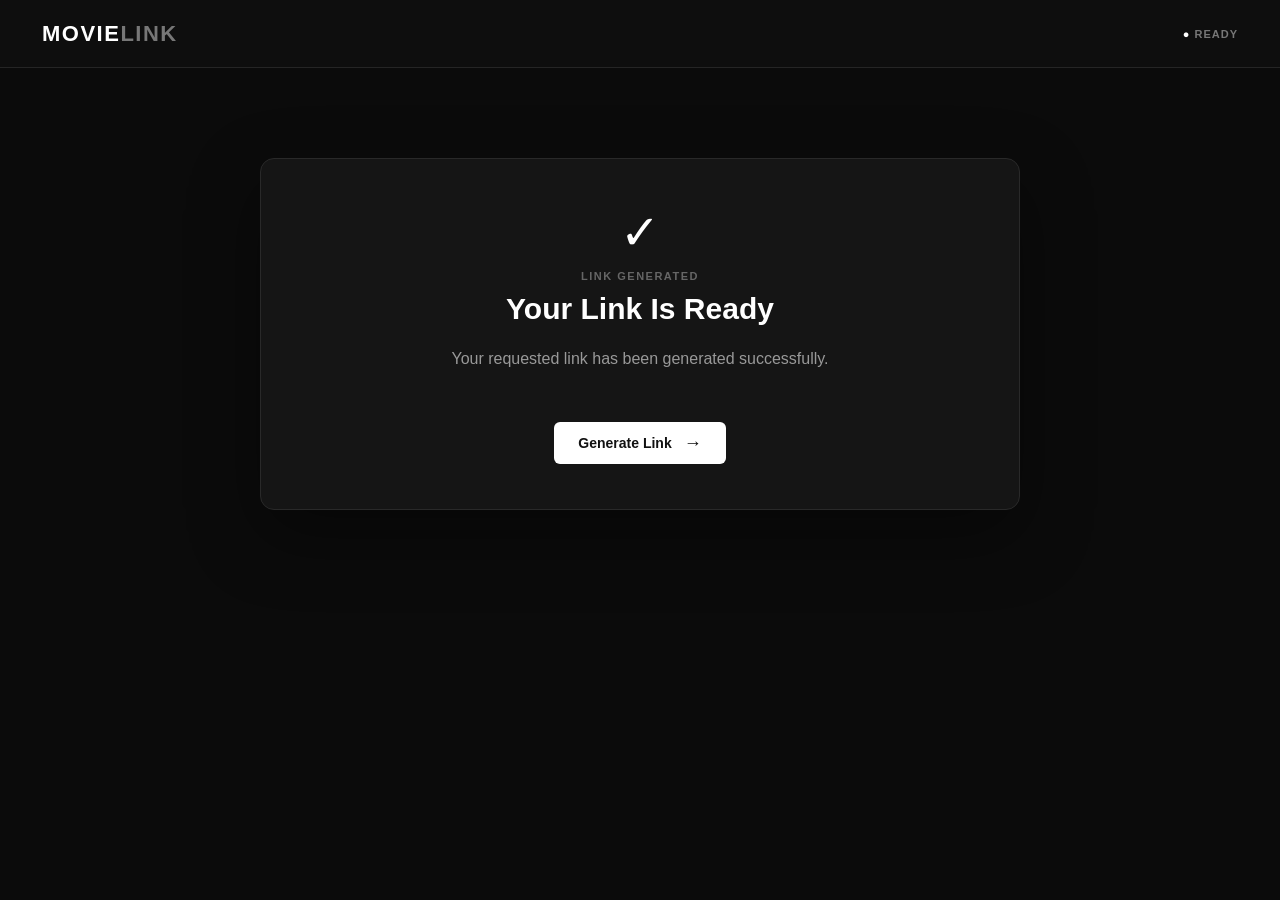
<file: final.html>
<!DOCTYPE html>
<html lang="en">

<head>

    <meta charset="UTF-8">

    <meta name="viewport" content="width=device-width, initial-scale=1.0">

    <title>Download Link</title>

    <link rel="stylesheet" href="style.css">

</head>


<body>

    <header class="header">

        <div class="logo">
            MOVIE<span>LINK</span>
        </div>

        <div class="header-status">
            ● READY
        </div>

    </header>


    <main class="generate-container">

        <div class="generate-card">


            <!-- READY -->

            <div id="readySection">

                <div class="success-icon">
                    ✓
                </div>

                <div class="step-label">
                    LINK GENERATED
                </div>

                <h1>
                    Your Link Is Ready
                </h1>

                <p class="status">
                    Your requested link has been generated successfully.
                </p>


                <button id="generateBtn">

                    Generate Link

                    <span>→</span>

                </button>

            </div>


            <!-- PRANK -->

            <div id="prankSection" class="hidden">

                <div class="prank-icon">
                    😂
                </div>

                <div class="step-label">
                    WAIT... WHAT?
                </div>

                <h1>
                    GOT PRANKED!
                </h1>

                <p class="prank-text">
                    Bhai movie nahi milegi 😭
                </p>

                <p class="small-text">
                    You just completed two countdowns for absolutely nothing.
                </p>


               <button onclick="history.back()">

                    Go Back

                    <span>←</span>

                </button>

            </div>


        </div>

    </main>


    <script src="final.js"></script>

</body>

</html>
</file>
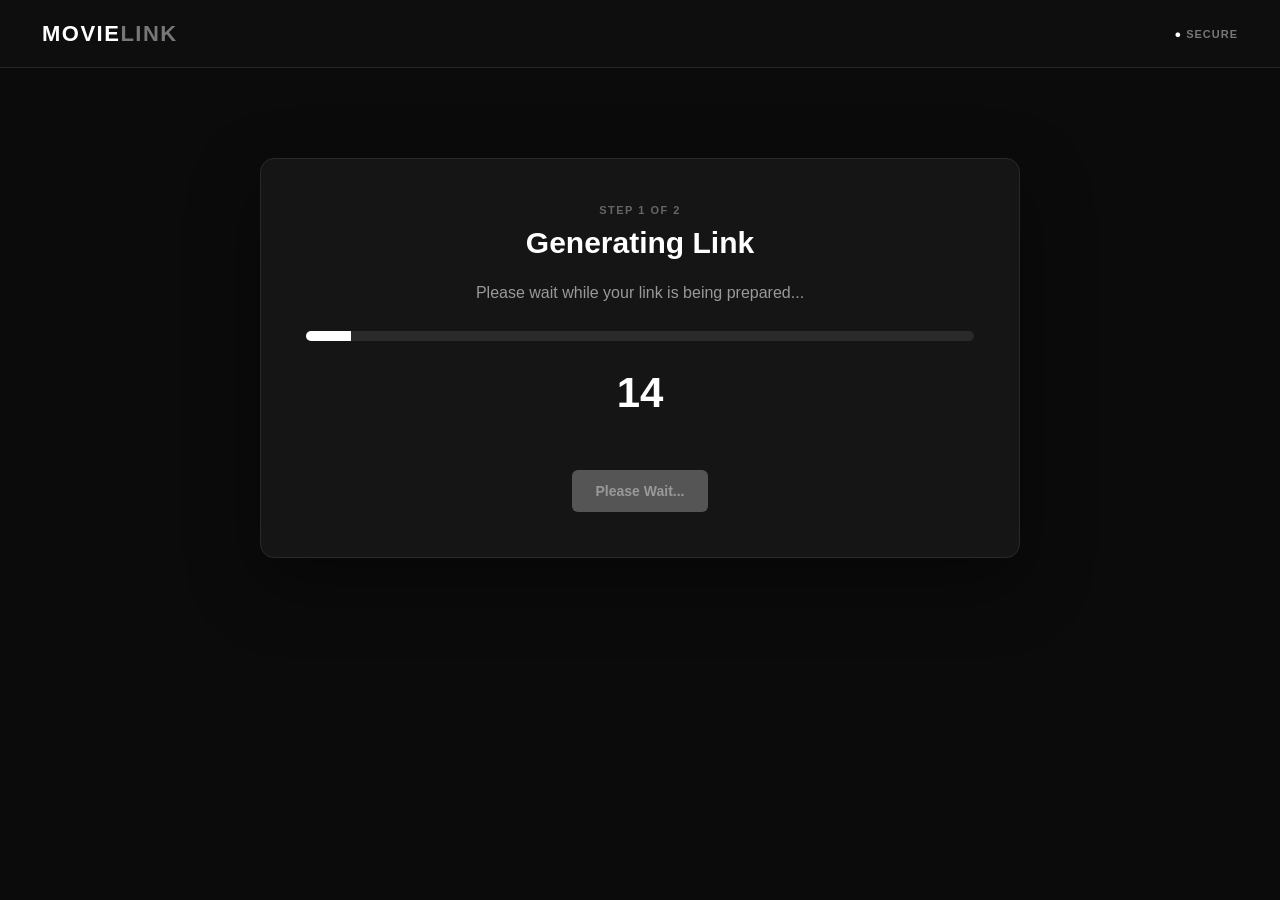
<file: generate.html>
<!DOCTYPE html>
<html lang="en">

<head>

    <meta charset="UTF-8">

    <meta name="viewport" content="width=device-width, initial-scale=1.0">

    <title>Generating Link</title>

    <link rel="stylesheet" href="style.css">

</head>


<body>

    <header class="header">

        <div class="logo">
            MOVIE<span>LINK</span>
        </div>

        <div class="header-status">
            ● SECURE
        </div>

    </header>


    <main class="generate-container">

        <div class="generate-card">

            <div class="step-label">
                STEP 1 OF 2
            </div>

            <h1>
                Generating Link
            </h1>

            <p class="status" id="status">
                Please wait while your link is being prepared...
            </p>


            <div class="progress-box">

                <div
                    class="progress-bar"
                    id="progressBar">
                </div>

            </div>


            <div class="timer" id="timer">
                15
            </div>


            <button id="continueBtn" disabled>
                Please Wait...
            </button>

        </div>

    </main>


    <script src="generate.js"></script>

</body>

</html>
</file>
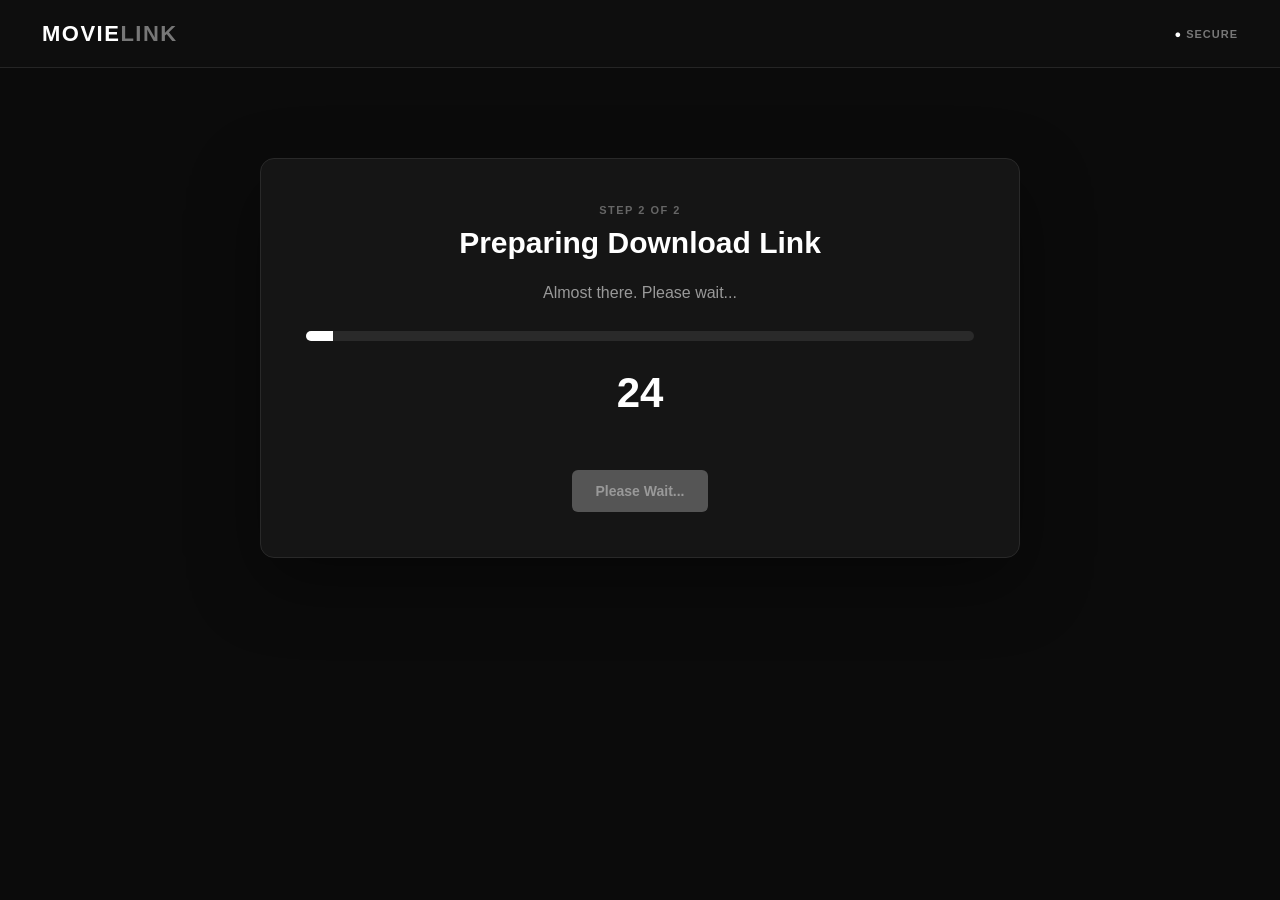
<file: step2.html>
<!DOCTYPE html>
<html lang="en">

<head>

    <meta charset="UTF-8">

    <meta name="viewport" content="width=device-width, initial-scale=1.0">

    <title>Preparing Link</title>

    <link rel="stylesheet" href="style.css">

</head>


<body>

    <header class="header">

        <div class="logo">
            MOVIE<span>LINK</span>
        </div>

        <div class="header-status">
            ● SECURE
        </div>

    </header>


    <main class="generate-container">

        <div class="generate-card">

            <div class="step-label">
                STEP 2 OF 2
            </div>

            <h1>
                Preparing Download Link
            </h1>

            <p class="status" id="status">
                Almost there. Please wait...
            </p>


            <div class="progress-box">

                <div
                    class="progress-bar"
                    id="progressBar">
                </div>

            </div>


            <div class="timer" id="timer">
                25
            </div>


            <button id="continueBtn" disabled>
                Please Wait...
            </button>

        </div>

    </main>


    <script src="step2.js"></script>

</body>

</html>
</file>
<file: style.css>
* {
    box-sizing: border-box;
}

body {
    margin: 0;
    font-family: Arial, Helvetica, sans-serif;
    background: #0b0b0b;
    color: #fff;
}


/* HEADER */

.header {
    height: 68px;
    background: rgba(15, 15, 15, 0.96);
    border-bottom: 1px solid #252525;

    display: flex;
    align-items: center;
    justify-content: space-between;

    padding: 0 42px;

    position: relative;
    z-index: 10;
}

.logo {
    font-size: 22px;
    font-weight: 800;
    letter-spacing: 1.5px;
}

.logo span {
    color: #777;
}

.header-status {
    font-size: 11px;
    font-weight: bold;
    letter-spacing: 1px;
    color: #777;
}

.header-status::first-letter {
    color: #fff;
}


/* MAIN */

.container {
    width: 100%;
    max-width: 1100px;

    margin: 70px auto;

    padding: 20px;
}


/* MOVIE CARD */

.movie-card {
    position: relative;

    display: flex;

    gap: 42px;

    padding: 38px;

    background: #151515;

    border: 1px solid #292929;

    border-radius: 14px;

    box-shadow:
        0 25px 70px rgba(0, 0, 0, 0.45);

    overflow: hidden;
}


/* subtle background glow */

.movie-card::before {
    content: "";

    position: absolute;

    width: 350px;
    height: 350px;

    background: rgba(255, 255, 255, 0.025);

    border-radius: 50%;

    top: -180px;
    right: -100px;

    pointer-events: none;
}


/* POSTER */

.poster-wrapper {
    position: relative;

    flex-shrink: 0;
}

.poster {
    width: 245px;
    height: 350px;

    object-fit: cover;

    display: block;

    border-radius: 9px;

    background: #222;

    box-shadow:
        0 15px 35px rgba(0, 0, 0, 0.5);
}


/* HD BADGE */

.poster-quality {
    position: absolute;

    top: 12px;
    left: 12px;

    padding: 5px 8px;

    background: rgba(0, 0, 0, 0.8);

    border: 1px solid #555;

    border-radius: 4px;

    font-size: 10px;

    font-weight: bold;

    letter-spacing: 1px;
}


/* MOVIE INFO */

.movie-info {
    flex: 1;

    padding-top: 8px;

    position: relative;
    z-index: 2;
}

.movie-label {
    font-size: 11px;

    color: #777;

    font-weight: bold;

    letter-spacing: 1.5px;

    margin-bottom: 14px;
}

.movie-info h1 {
    font-size: 40px;

    line-height: 1.15;

    margin: 0 0 13px;

    letter-spacing: -0.5px;
}

.meta {
    color: #999;

    font-size: 14px;

    margin-bottom: 25px;
}

.description {
    color: #c7c7c7;

    font-size: 15px;

    line-height: 1.7;

    max-width: 580px;

    margin-bottom: 28px;
}


/* DOWNLOAD INFO */

.download-info {
    display: flex;

    gap: 38px;

    padding: 18px 0;

    margin-bottom: 8px;

    border-top: 1px solid #292929;

    border-bottom: 1px solid #292929;
}

.download-info div {
    display: flex;

    flex-direction: column;

    gap: 6px;
}

.download-info span {
    color: #666;

    font-size: 10px;

    font-weight: bold;

    letter-spacing: 1px;
}

.download-info strong {
    color: #ddd;

    font-size: 14px;
}


/* BUTTON */

button {
    display: inline-flex;

    align-items: center;
    justify-content: center;

    gap: 12px;

    background: #fff;

    color: #111;

    border: none;

    border-radius: 6px;

    padding: 13px 24px;

    font-size: 14px;

    font-weight: 700;

    cursor: pointer;

    margin-top: 25px;

    transition:
        transform 0.2s ease,
        background 0.2s ease;
}

button span {
    font-size: 18px;

    line-height: 0;
}

button:hover {
    background: #ddd;

    transform: translateY(-2px);
}

button:disabled {
    background: #555;

    color: #999;

    cursor: not-allowed;

    transform: none;
}


/* NOTICE */

.notice {
    color: #555;

    font-size: 11px;

    margin-top: 16px;
}


/* GENERATE PAGE */

.generate-container {
    width: 100%;

    max-width: 800px;

    margin: 70px auto;

    padding: 20px;
}

.generate-card {
    background: #151515;

    border: 1px solid #292929;

    border-radius: 14px;

    padding: 45px;

    text-align: center;

    box-shadow:
        0 25px 70px rgba(0, 0, 0, 0.4);
}

.generate-card h1 {
    margin-top: 0;

    font-size: 30px;
}

.generate-card .status {
    color: #999;

    margin: 15px 0 25px;

    line-height: 1.6;
}


/* STEP LABEL */

.step-label {
    color: #666;

    font-size: 11px;

    font-weight: bold;

    letter-spacing: 1.5px;

    margin-bottom: 10px;
}


/* PROGRESS */

.progress-box {
    width: 100%;

    height: 10px;

    background: #2a2a2a;

    border-radius: 10px;

    overflow: hidden;

    margin: 25px auto;
}

.progress-bar {
    width: 0%;

    height: 100%;

    background: #fff;

    transition: width 0.3s ease;
}


/* COUNTDOWN */

.timer {
    font-size: 42px;

    font-weight: 800;

    margin: 28px 0;

    text-align: center;
}


/* READY / PRANK */

#readySection,
#prankSection {
    text-align: center;
}

.success-icon {
    font-size: 48px;

    margin-bottom: 10px;
}

.prank-icon {
    font-size: 65px;

    margin-bottom: 15px;
}

#prankSection h1 {
    font-size: 36px;

    margin: 10px 0 15px;
}

.prank-text {
    font-size: 20px;

    color: #fff;

    margin: 10px 0;
}

.small-text {
    color: #888;

    font-size: 14px;

    line-height: 1.6;

    margin: 15px auto;

    max-width: 450px;
}

.hidden {
    display: none;
}


/* MOBILE */

@media (max-width: 700px) {

    .header {
        height: 60px;

        padding: 0 18px;
    }

    .logo {
        font-size: 19px;
    }

    .container {
        margin: 25px auto;

        padding: 14px;
    }

    .movie-card {
        flex-direction: column;

        align-items: center;

        text-align: center;

        gap: 28px;

        padding: 25px 20px;
    }

    .poster {
        width: 200px;

        height: 285px;
    }

    .movie-info {
        width: 100%;

        padding-top: 0;
    }

    .movie-info h1 {
        font-size: 28px;
    }

    .description {
        margin-left: auto;
        margin-right: auto;
    }

    .download-info {
        justify-content: center;

        gap: 25px;
    }

    .generate-container {
        margin: 25px auto;

        padding: 14px;
    }

    .generate-card {
        padding: 30px 20px;
    }

    .generate-card h1 {
        font-size: 26px;
    }

    .timer {
        font-size: 38px;
    }
}
</file>
